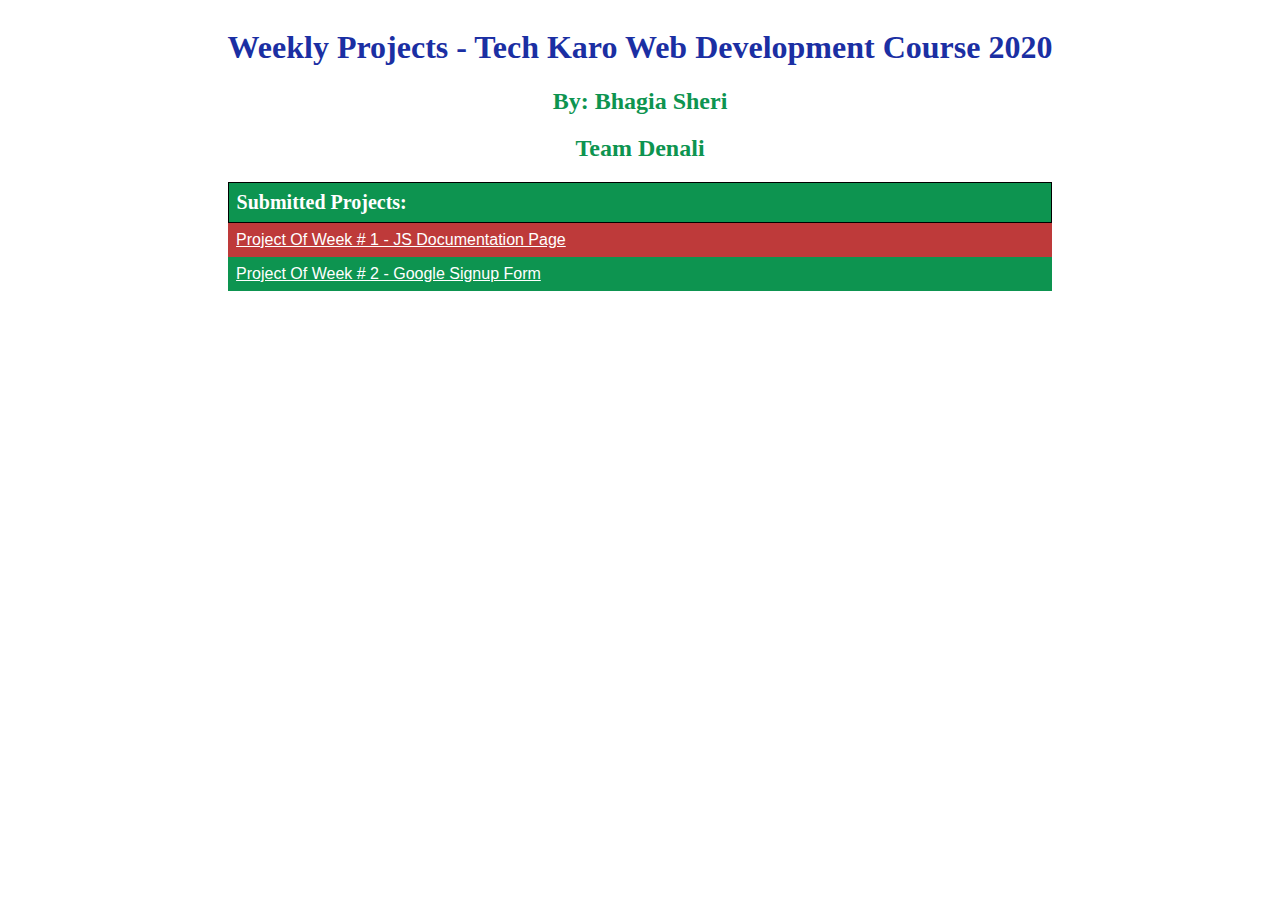
<file: index.html>
<!DOCTYPE html>
<html lang="en">
<head>
	<meta charset="utf-8" />
	<meta http-equiv="X-UA-Compatible" content="IE=edge,chrome=1" />
	<meta name="viewport" content="width=device-width, initial-scale=1">
	<title>Weekly Projects - Tech karo Web Development Course 2020</title>
	<style>
		html{
			height: 100%;
            align-items: center;
		}

		body{
            display: flex;
            flex-direction: column;
            align-items: center;
            justify-content: center;
        }
        
        h1{
        color: rgb(27, 47, 163);
        font-family: cursive;
        }
        
        h2{
       color: rgb(13, 148, 80);
        font-family: cursive;
        }
        
        table {
            font-family: arial, sans-serif;
            border-collapse: collapse;
            width: 100%;
        }
        
      th {
            border: 1px solid black;
            color:white;
            font-family: cursive;
            font-size: 20px;
            text-align: left;
            padding: 8px;
        }
        
        td {
            padding: 8px;
        }
        
        tr:nth-child(even) {
            background-color: rgb(190, 58, 58)
        }

        tr:nth-child(odd) {
            background-color: rgb(13, 148, 80);
        }

        a {
            color: white;
        }

</style>
</head>

<body>
    <div>
        <h1 >Weekly Projects - Tech Karo Web Development Course 2020</h1>
        <center>
        <h2>By: Bhagia Sheri</h2>
		<h2>Team Denali</h2>
        </center>
		
		
		<table>
			<tr>
				<th>Submitted Projects:</th>
			</tr>
			<tr>
				<td><a href="Week1/index.html" target="_blank">Project Of Week # 1 - JS Documentation Page</a></td>
            </tr>
            <tr>
				<td><a href="week2-google-form/index.html" target="_blank">Project Of Week # 2 - Google Signup Form</a></td>
			</tr>
        </table>
    </div>

</body>
</html>
</file>
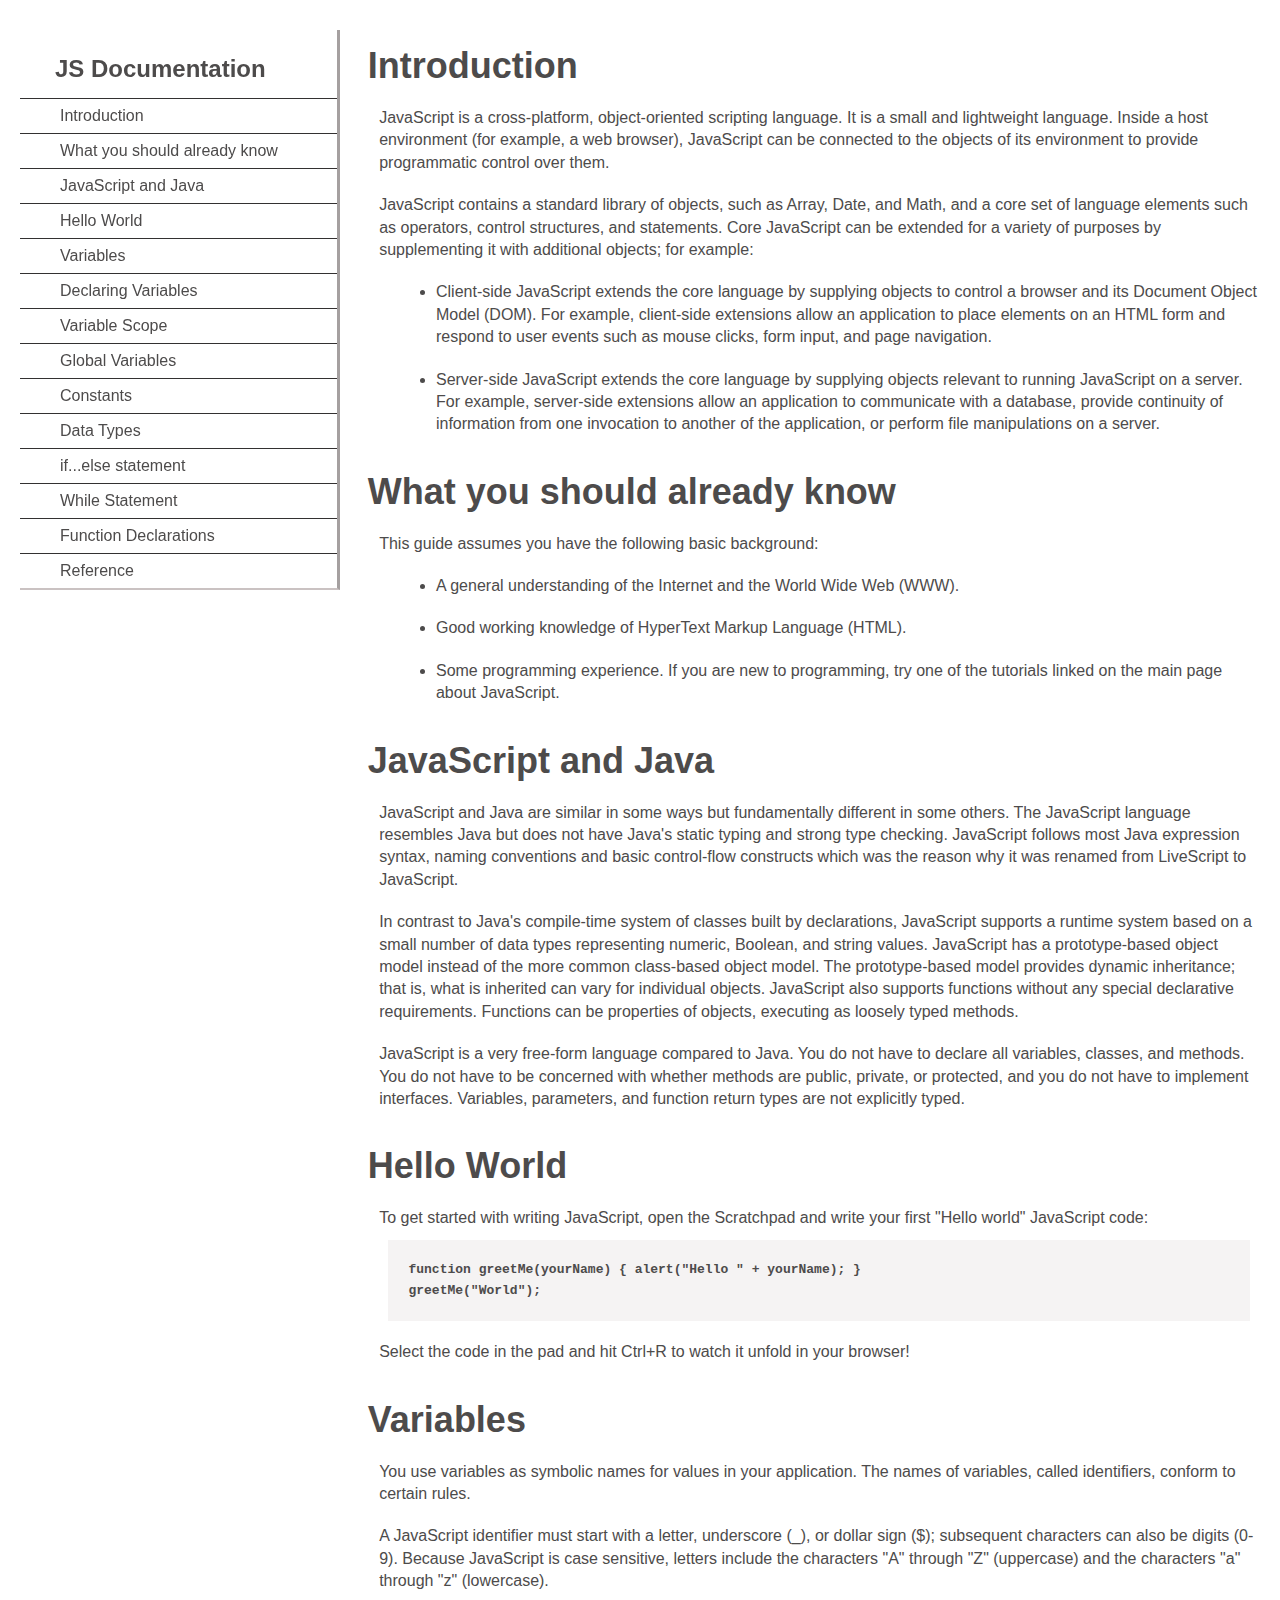
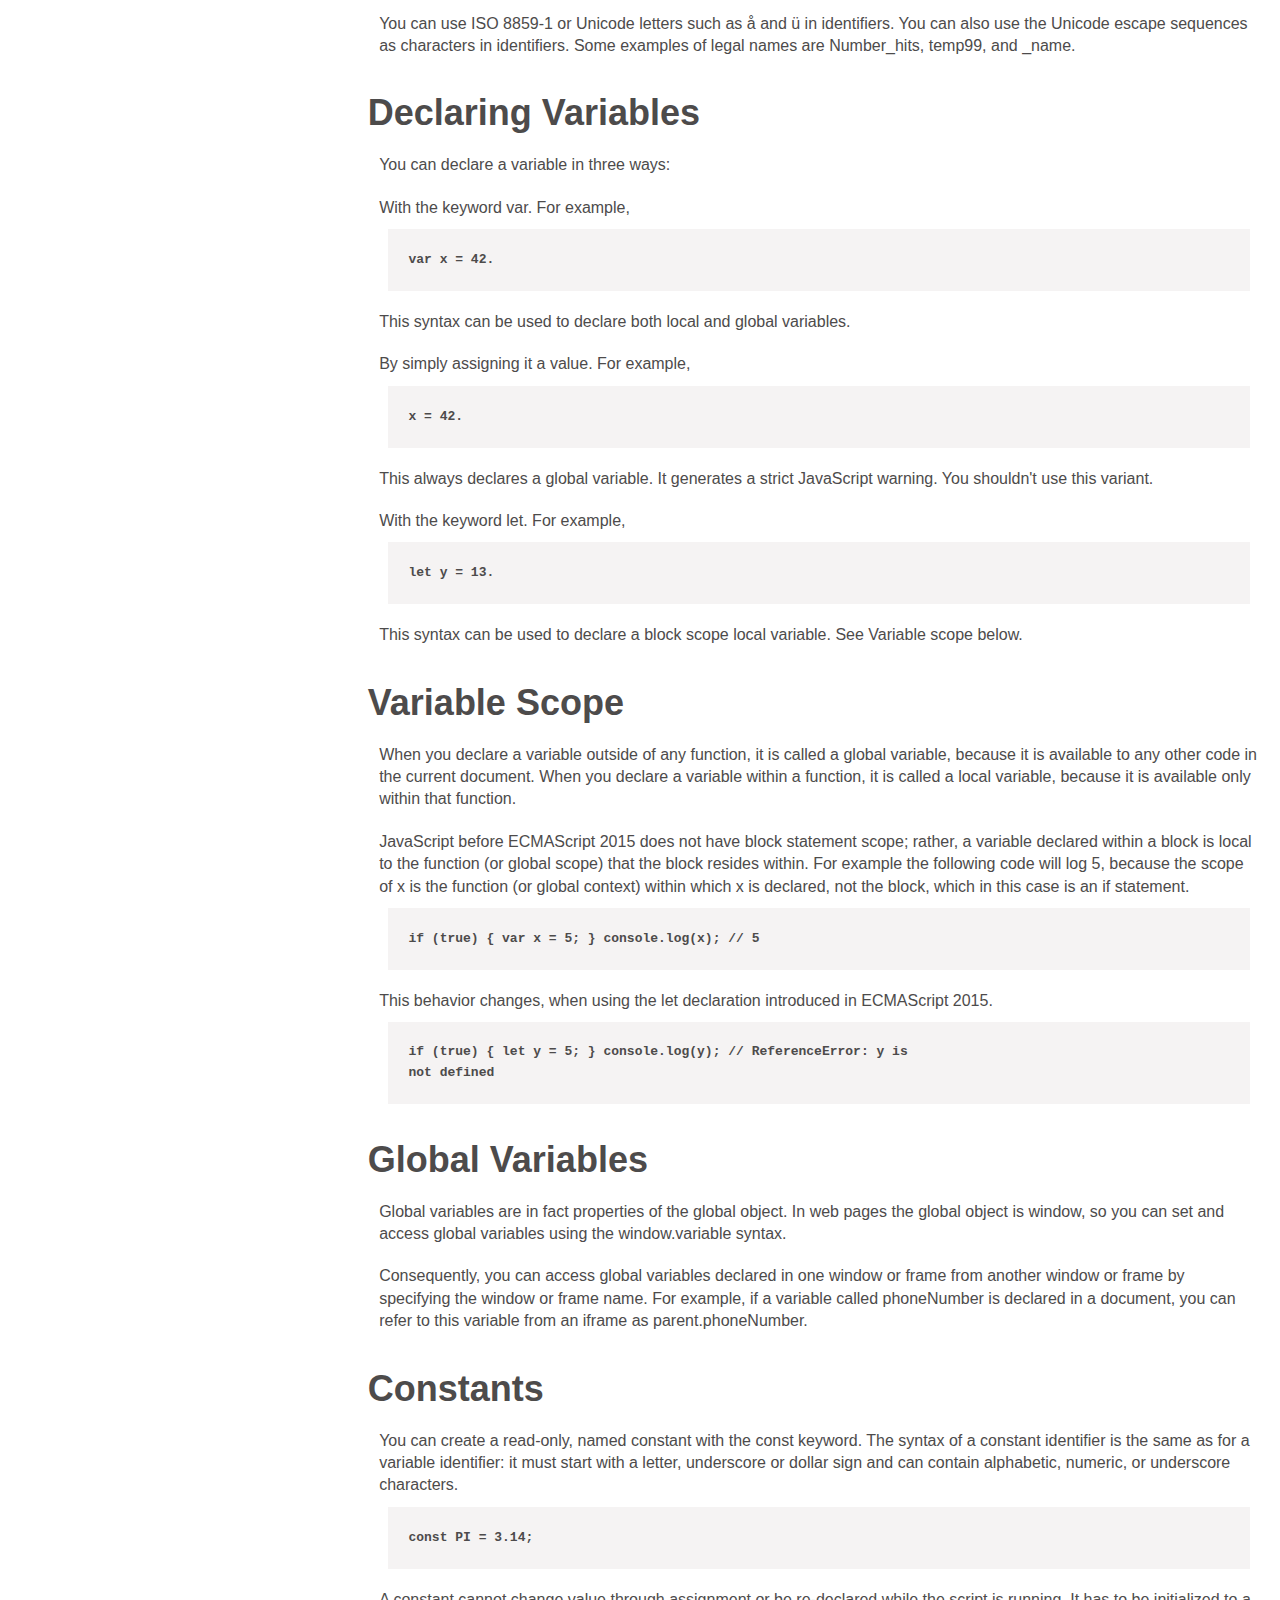
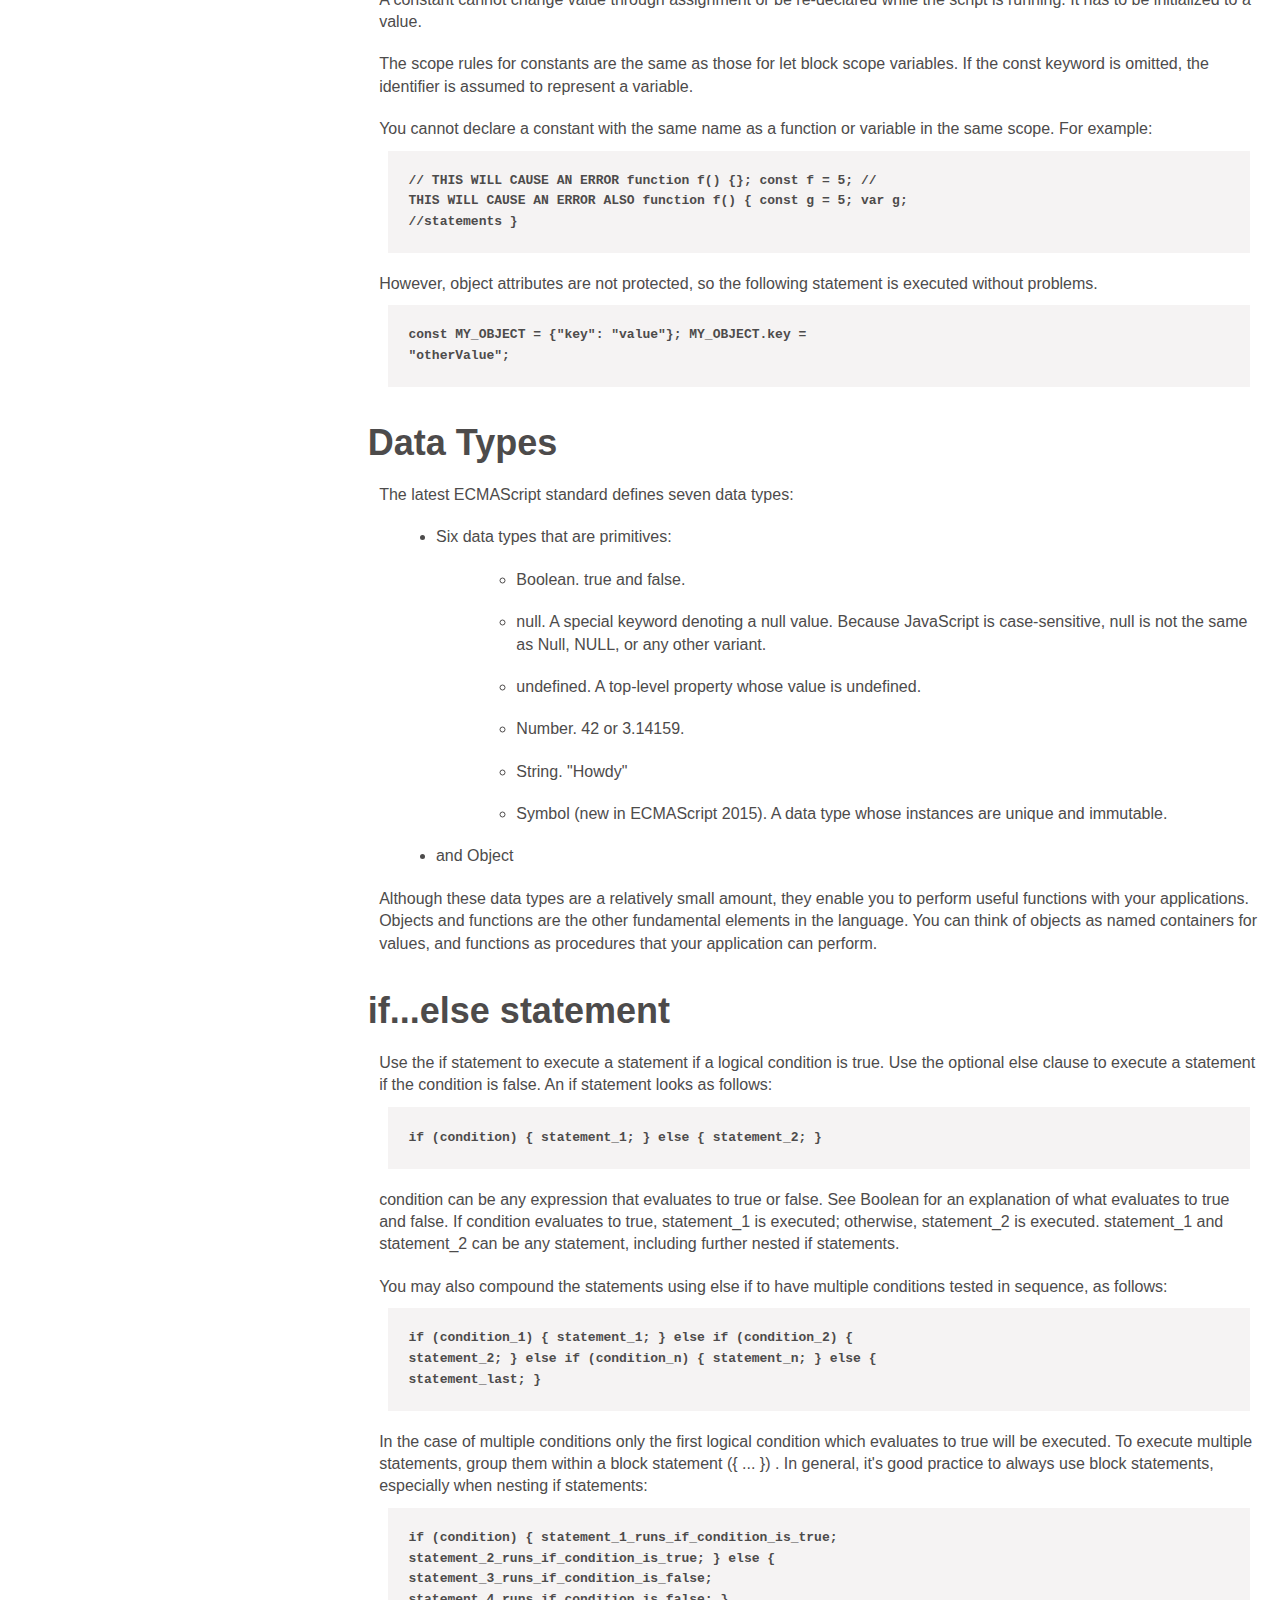
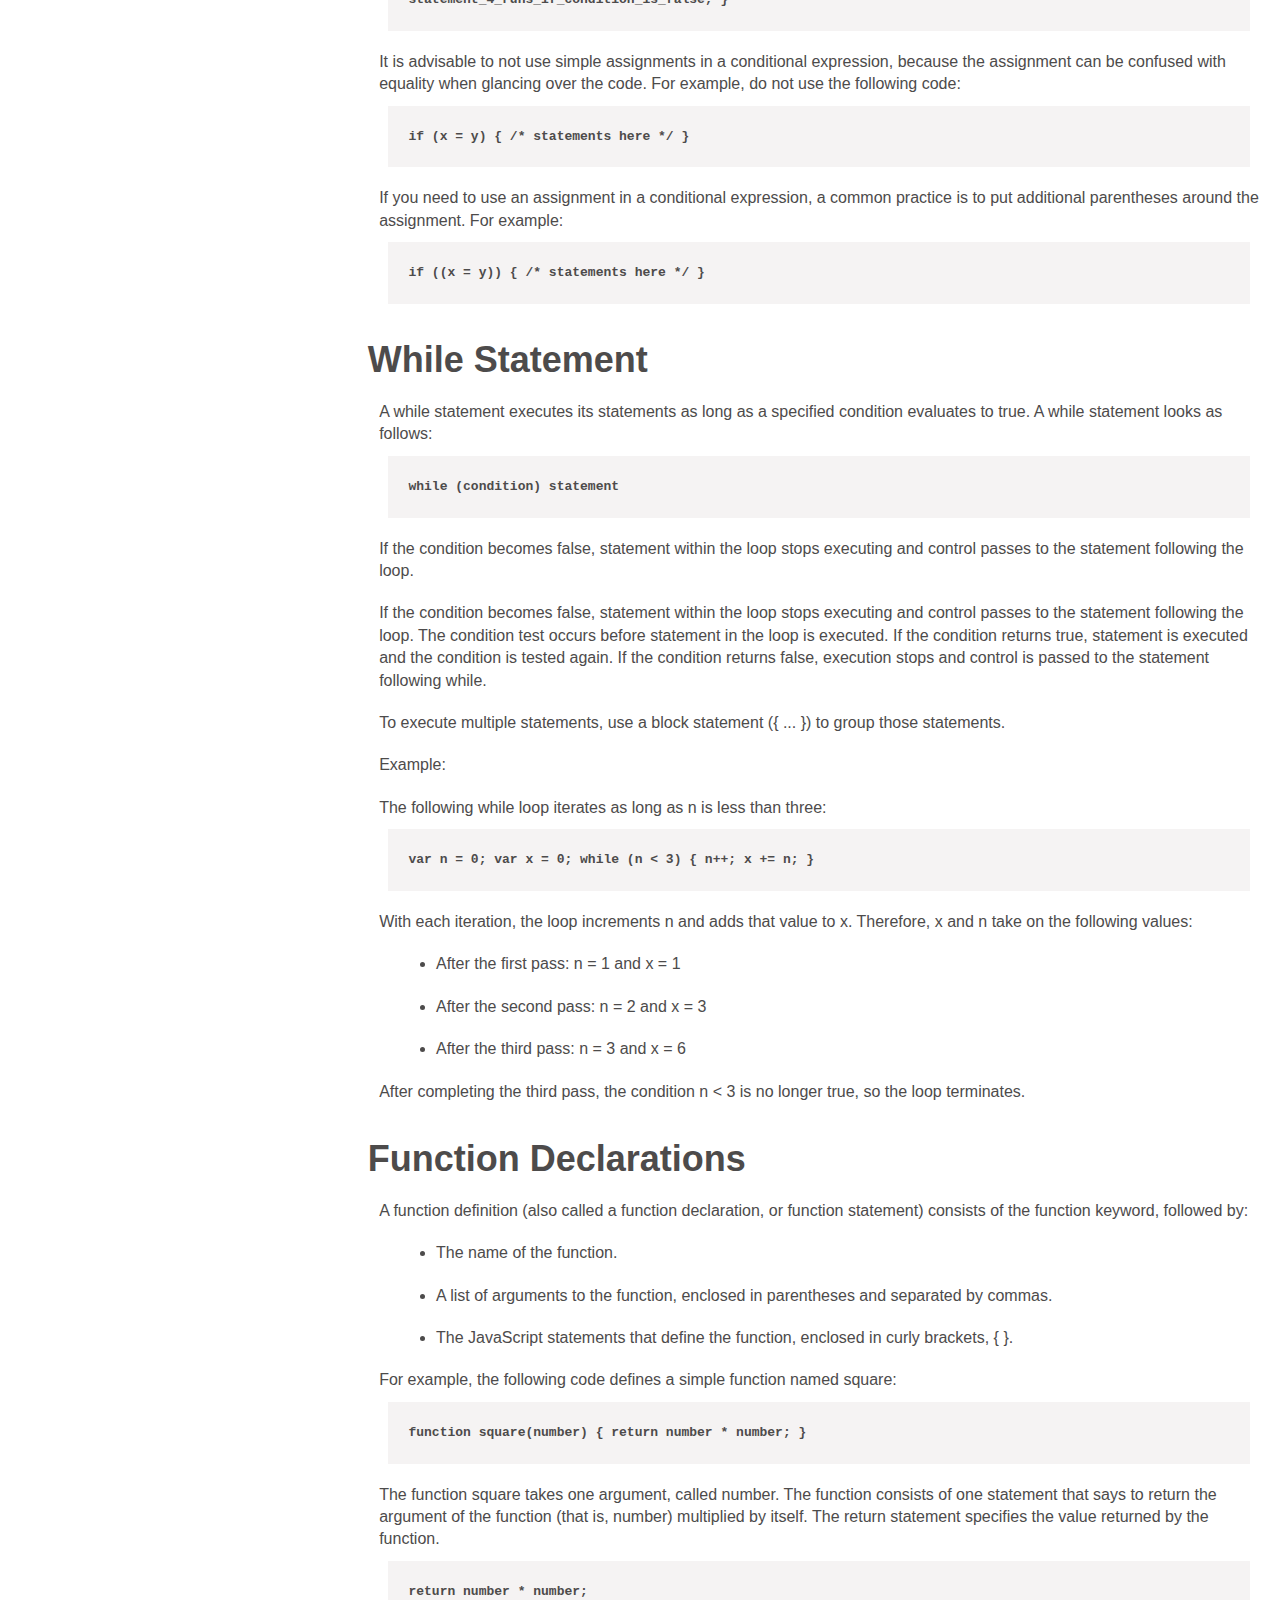
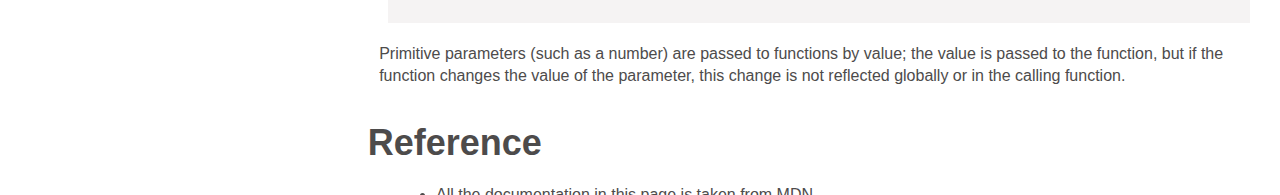
<file: Week1/index.html>
<!DOCTYPE html>
<html lang="en">

<head>
    <meta charset="UTF-8">
    <meta name="viewport" content="width=device-width, initial-scale=1.0">
    <title>JS Documentation</title>
    <link rel="stylesheet" href="style.css">
</head>

<body>
    <section id="sidebar">
        <!-- bookmarking sidebar -->
        <nav id="navbar">
            <header>
                <h1 id="JS">JS Documentation</h1>
            </header>
            <a href="#Introduction" class="nav-link">Introduction</a>
            <a href="#What_you_should_already_know" class="nav-link">What you should already know</a>
            <a href="#JavaScript_and_Java" class="nav-link">JavaScript and Java</a>
            <a href="#Hello_World" class="nav-link">Hello World</a>
            <a href="#Variables" class="nav-link">Variables</a>
            <a href="#Declaring_Variables" class="nav-link">Declaring Variables</a>
            <a href="#Variable_Scope" class="nav-link">Variable Scope</a>
            <a href="#Global_Variables" class="nav-link">Global Variables</a>
            <a href="#Constants" class="nav-link">Constants</a>
            <a href="#Data_Types" class="nav-link">Data Types</a>
            <a href="#if_else_statement" class="nav-link">if...else statement</a>
            <a href="#While_Statement" class="nav-link">While Statement</a>
            <a href="#Functions_Declarations" class="nav-link">Function Declarations</a>
            <a href="#Reference" class="nav-link">Reference</a>
        </nav>
    </section>

    <main id="main-doc">
        <section class="main-section" id="Introduction">
            <header>
                <h1>Introduction</h1>
            </header>
            <p>
                JavaScript is a cross-platform, object-oriented scripting language.
                It is a small and lightweight language. Inside a host environment
                (for example, a web browser), JavaScript can be connected to the
                objects of its environment to provide programmatic control over them.
            </p>

            <p>
                JavaScript contains a standard library of objects, such as Array,
                Date, and Math, and a core set of language elements such as operators,
                control structures, and statements. Core JavaScript can be extended for
                a variety of purposes by supplementing it with additional objects;
                for example:
            </p>

            <ul>
                <li>
                    Client-side JavaScript extends the core language by supplying
                    objects to control a browser and its Document Object Model
                    (DOM). For example, client-side extensions allow an application
                    to place elements on an HTML form and respond to user events
                    such as mouse clicks, form input, and page navigation.
                </li>
                <li>
                    Server-side JavaScript extends the core language by supplying
                    objects relevant to running JavaScript on a server. For example,
                    server-side extensions allow an application to communicate with
                    a database, provide continuity of information from one invocation
                    to another of the application, or perform file manipulations on
                    a server.

                </li>
            </ul>
        </section>

        <section class="main-section" id="What_you_should_already_know">
            <header>
                <h1>What you should already know</h1>
            </header>
            <p>
                This guide assumes you have the following basic background:
            </p>
            <ul>
                <li>A general understanding of the Internet and the World Wide Web (WWW).</li>
                <li>Good working knowledge of HyperText Markup Language (HTML).</li>
                <li>Some programming experience. If you are new to programming, try one of the tutorials linked on the
                    main page about JavaScript.</li>
            </ul>
        </section>

        <section class="main-section" id="JavaScript_and_Java">
            <header>
                <h1>JavaScript and Java</h1>
            </header>
            <p>
                JavaScript and Java are similar in some ways but fundamentally
                different in some others. The JavaScript language resembles Java
                but does not have Java's static typing and strong type checking.
                JavaScript follows most Java expression syntax, naming conventions
                and basic control-flow constructs which was the reason why it was
                renamed from LiveScript to JavaScript.
            </p>
            <p>
                In contrast to Java's compile-time system of classes built by
                declarations, JavaScript supports a runtime system based on a small
                number of data types representing numeric, Boolean, and string values.
                JavaScript has a prototype-based object model instead of the more
                common class-based object model. The prototype-based model provides
                dynamic inheritance; that is, what is inherited can vary for
                individual objects. JavaScript also supports functions without any
                special declarative requirements. Functions can be properties of
                objects, executing as loosely typed methods.
            </p>
            <p>
                JavaScript is a very free-form language compared to Java.
                You do not have to declare all variables, classes, and methods.
                You do not have to be concerned with whether methods are public,
                private, or protected, and you do not have to implement interfaces.
                Variables, parameters, and function return types are not explicitly
                typed.
            </p>
        </section>

        <section class="main-section" id="Hello_World">
            <header>
                <h1>Hello World</h1>
            </header>
            <p>
                To get started with writing JavaScript, open the Scratchpad and write your first "Hello world"
                JavaScript code:
            </p>
            <div class="code-section">
                <code>
                        function greetMe(yourName) { alert("Hello " + yourName); }
                        greetMe("World");
                </code>
            </div>
            <p>
                Select the code in the pad and hit Ctrl+R to watch it unfold in your browser!
            </p>
        </section>

        <section class="main-section" id="Variables">
            <header>
                <h1>Variables</h1>
            </header>
            <p>You use variables as symbolic names for values in your application. The names of variables, called
                identifiers, conform to certain rules.
            </p>
            <p>A JavaScript identifier must start with a letter, underscore (_), or dollar sign ($); subsequent
                characters can also be digits (0-9). Because JavaScript is case sensitive, letters include the
                characters "A" through "Z" (uppercase) and the characters "a" through "z" (lowercase).
            </p>
            <p>
                You can use ISO 8859-1 or Unicode letters such as å and ü in identifiers. You can also use the Unicode
                escape sequences as characters in identifiers. Some examples of legal names are Number_hits, temp99, and
                _name.
            </p>
        </section>

        <section class="main-section" id="Declaring_Variables">
            <header>
                <h1>Declaring Variables</h1>
            </header>

            <p>
                You can declare a variable in three ways:
            </p>
            <p>
                With the keyword var. For example,
            </p>
            <div class="code-section">
                <code>
                        var x = 42.
                    </code>
            </div>

            <p>
                This syntax can be used to declare both local and global variables.
            </p>
            <p>
                By simply assigning it a value. For example,
            </p>
            <div class="code-section">
                <code>
                        x = 42.
                    </code>
            </div>

            <p>
                This always declares a global variable. It generates a strict JavaScript warning. You shouldn't use
                this variant.
            </p>
            <p>
                With the keyword let. For example,
            </p>
            <div class="code-section">
                <code>
                        let y = 13.
                    </code>
            </div>
            <p>
                This syntax can be used to declare a block scope local variable. See Variable scope below.
            </p>
        </section>

        <section class="main-section" id="Variable_Scope">
            <header>
                <h1>Variable Scope</h1>
            </header>
            <p>
                When you declare a variable outside of any function, it is called a global variable, because it is
                available to any other code in the current document. When you declare a variable within a function, it
                is called a local variable, because it is available only within that function.
            </p>

            <p>JavaScript before ECMAScript 2015 does not have block statement scope; rather, a variable declared within
                a block is local to the function (or global scope) that the block resides within. For example the
                following code will log 5, because the scope of x is the function (or global context) within which x is
                declared, not the block, which in this case is an if statement.</p>

            <div class="code-section">
                <code>
                    if (true) { var x = 5; } console.log(x); // 5
                </code>
            </div>

            <p>
                This behavior changes, when using the let declaration introduced in ECMAScript 2015.
            </p>

            <div class="code-section">
                <code>
                    if (true) { let y = 5; } console.log(y); // ReferenceError: y is not
                    defined
                </code>
            </div>
        </section>

        <section class="main-section" id="Global_Variables">
            <header>
                <h1>Global Variables</h1>
            </header>
            <p>
                Global variables are in fact properties of the global object. In web pages the global object is
                window, so you can set and access global variables using the window.variable syntax.
            </p>

            <p>
                Consequently, you can access global variables declared in one window or frame from another window or
                frame by specifying the window or frame name. For example, if a variable called phoneNumber is
                declared in a document, you can refer to this variable from an iframe as parent.phoneNumber.
            </p>
        </section>

        <section class="main-section" id="Constants">
            <header>
                <h1>Constants</h1>
            </header>

            <p>
                You can create a read-only, named constant with the const keyword. The syntax of a constant identifier
                is the same as for a variable identifier: it must start with a letter, underscore or dollar sign and can
                contain alphabetic, numeric, or underscore characters.
            </p>

            <div class="code-section">
                <code>
                    const PI = 3.14;
                </code>
            </div>
            <p>
                A constant cannot change value through assignment or be re-declared while the script is running. It has
                to be initialized to a value.
            </p>
            <p>
                The scope rules for constants are the same as those for let block scope variables. If the const keyword
                is omitted, the identifier is assumed to represent a variable.
            </p>
            <p>
                You cannot declare a constant with the same name as a function or variable in the same scope. For
                example:
            </p>
            <div class="code-section">
                <code>
                    // THIS WILL CAUSE AN ERROR function f() {}; const f = 5; // THIS WILL CAUSE AN ERROR ALSO function f() { const g = 5; var g; //statements }
                </code>
            </div>
            <p>
                However, object attributes are not protected, so the following statement is executed without problems.
            </p>
            <div class="code-section">
                <code>
                   const MY_OBJECT = {"key": "value"}; MY_OBJECT.key = "otherValue";
                </code>
            </div>
        </section>

        <section class="main-section" id="Data_Types">
            <header>
                <h1>Data Types</h1>
            </header>
            <p>
                The latest ECMAScript standard defines seven data types:
            </p>
            <ul>
                <li>Six data types that are primitives:</li>
                <ul type="circle">
                    <li>Boolean. true and false.</li>
                    <li>null. A special keyword denoting a null value. Because JavaScript is case-sensitive, null is not
                        the same as Null, NULL, or any other variant.</li>
                    <li>undefined. A top-level property whose value is undefined.</li>
                    <li>Number. 42 or 3.14159.</li>
                    <li>String. "Howdy"</li>
                    <li>Symbol (new in ECMAScript 2015). A data type whose instances are unique and immutable.</li>
                </ul>
                <li>and Object</li>
            </ul>
            <p>
                Although these data types are a relatively small amount, they enable you to perform useful functions
                with your applications. Objects and functions are the other fundamental elements in the language. You
                can think of objects as named containers for values, and functions as procedures that your application
                can perform.
            </p>
        </section>

        <section class="main-section" id="if_else_statement">
            <header>
                <h1>if...else statement</h1>
            </header>
            <p>
                Use the if statement to execute a statement if a logical condition is true. Use the optional else clause
                to execute a statement if the condition is false. An if statement looks as follows:
            </p>

            <div class="code-section">
                <code>
                    if (condition) { statement_1; } else { statement_2; }
                </code>
            </div>

            <p>
                condition can be any expression that evaluates to true or false. See Boolean for an explanation of what
                evaluates to true and false. If condition evaluates to true, statement_1 is executed; otherwise,
                statement_2 is executed. statement_1 and statement_2 can be any statement, including further nested if
                statements.
            </p>

            <p>
                You may also compound the statements using else if to have multiple conditions tested in sequence, as
                follows:
            </p>

            <div class="code-section">
                <code>
                    if (condition_1) { statement_1; } else if (condition_2) { statement_2;
                    } else if (condition_n) { statement_n; } else { statement_last; }                    
                </code>
            </div>

            <p>
                In the case of multiple conditions only the first logical condition which evaluates to true will be
                executed. To execute multiple statements, group them within a block statement ({ ... }) . In general,
                it's good practice to always use block statements, especially when nesting if statements:
            </p>

            <div class="code-section">
                <code>
                    if (condition) { statement_1_runs_if_condition_is_true;
                        statement_2_runs_if_condition_is_true; } else {
                        statement_3_runs_if_condition_is_false;
                        statement_4_runs_if_condition_is_false; } 
                </code>
            </div>

            <p>
                It is advisable to not use simple assignments in a conditional expression, because the assignment can be
                confused with equality when glancing over the code. For example, do not use the following code:
            </p>

            <div class="code-section">
                <code>
                    if (x = y) { /* statements here */ } 
                </code>
            </div>

            <p>
                If you need to use an assignment in a conditional expression, a common practice is to put additional
                parentheses around the assignment. For example:
            </p>

            <div class="code-section">
                <code>
                    if ((x = y)) { /* statements here */ }
                </code>
            </div>
        </section>

        <section class="main-section" id="While_Statement">
            <header>
                <h1>While Statement</h1>
            </header>
            <p>
                A while statement executes its statements as long as a specified condition evaluates to true. A while
                statement looks as follows:
            </p>
            <div class="code-section">
                <code>
                    while (condition) statement
                </code>
            </div>
            <p>
                If the condition becomes false, statement within the loop stops executing and control passes to the
                statement following the loop.
            </p>
            <p>
                If the condition becomes false, statement within the loop stops executing and control passes to the
                statement following the loop.
                The condition test occurs before statement in the loop is executed. If the condition returns true,
                statement is executed and the condition is tested again. If the condition returns false, execution stops
                and control is passed to the statement following while.
            </p>
            <p>
                To execute multiple statements, use a block statement ({ ... }) to group those statements.
            </p>
            <p>
                Example:
            </p>
            <p>
                The following while loop iterates as long as n is less than three:
            </p>
            <div class="code-section">
                <code>
                    var n = 0; var x = 0; while (n &lt; 3) { n++; x += n; }
                </code>
            </div>

            <p>
                With each iteration, the loop increments n and adds that value to x. Therefore, x and n take on the
                following values:
            </p>
            <ul>
                <li>After the first pass: n = 1 and x = 1</li>
                <li>After the second pass: n = 2 and x = 3</li>
                <li>After the third pass: n = 3 and x = 6</li>
            </ul>
            <p>
                After completing the third pass, the condition n &lt; 3 is no longer true, so the loop terminates.
            </p>
        </section>

        <section class="main-section" id="Functions_Declarations">
            <header>
                <h1>Function Declarations</h1>
            </header>
            <p>
                A function definition (also called a function declaration, or function statement) consists of the
                function keyword, followed by:
            </p>
            <ul>
                <li>The name of the function.</li>
                <li>A list of arguments to the function, enclosed in parentheses and separated by commas. </li>
                <li>The JavaScript statements that define the function, enclosed in curly brackets, { }.</li>
            </ul>

            <p>
                For example, the following code defines a simple function named square:
            </p>

            <div class="code-section">
                <code>
                    function square(number) { return number * number; }
                </code>
            </div>

            <p>
                The function square takes one argument, called number. The function consists of one statement that says
                to return the argument of the function (that is, number) multiplied by itself. The return statement
                specifies the value returned by the function.
            </p>

            <div class="code-section">
                <code>
                    return number * number;
                </code>
            </div>

            <p>
                Primitive parameters (such as a number) are passed to functions by value; the value is passed to the
                function, but if the function changes the value of the parameter, this change is not reflected globally
                or in the calling function.
            </p>
        </section>

        <section class="main-section" id="Reference">
            <header>
                <h1>Reference</h1>
            </header>
            <ul>
                <li>
                    All the documentation in this page is taken from
                    <a href="https://developer.mozilla.org/en-US/docs/Web/JavaScript/Guide">MDN</a>
                </li>
            </ul>
        </section>
    </main>
</body>
</html>
</file>
<file: Week1/style.css>
*{
    font-family: sans-serif;
    color: rgb(77, 75, 75);
    margin: auto;
}

#sidebar{
    position: fixed;
    width: 25%;
    padding-left: 20px;
    margin-top: 0px;
}

#navbar{
  border-right: 3px solid rgb(165, 160, 160);
  border-bottom: 2px solid rgb(202, 194, 194);
}

#navbar a{
    text-decoration: none;
    display: block;
    padding: 8px 8px 8px 40px;
    border-top: 1px solid rgb(51, 49, 49);
}

#JS{
    font-size: x-large;
    font-weight: bolder;
}

header{
    font-size: large;
    padding-left: 35px;
    padding-top: 25px;
    margin-top: 10px;
    margin-bottom: 15px;
}

#main-doc{
    margin-left: 26%;
    margin-top: 20px;
    margin-right: 20px;
}

.main-section p,ul{

margin-left: 5%;
margin-top: 20px;
line-height: 1.4;
}

.main-section ul li{
    margin-top: 20px;
    margin-left: 2%
}

code{
    display: inline-block;
    width: 500px; 
    line-height: 1.6;
    font-family: monospace;
}

.code-section{
    height: 20%px;
    padding: 20px;
    font-weight: bold;
    background-color: rgb(245, 243, 243);
    margin: 10px;
    margin-left: 6%;
}

/* Media Queries*/
@media screen and (max-width: 900px){
    #JS{
        font-size: 15px;
    }   
}
</file>
